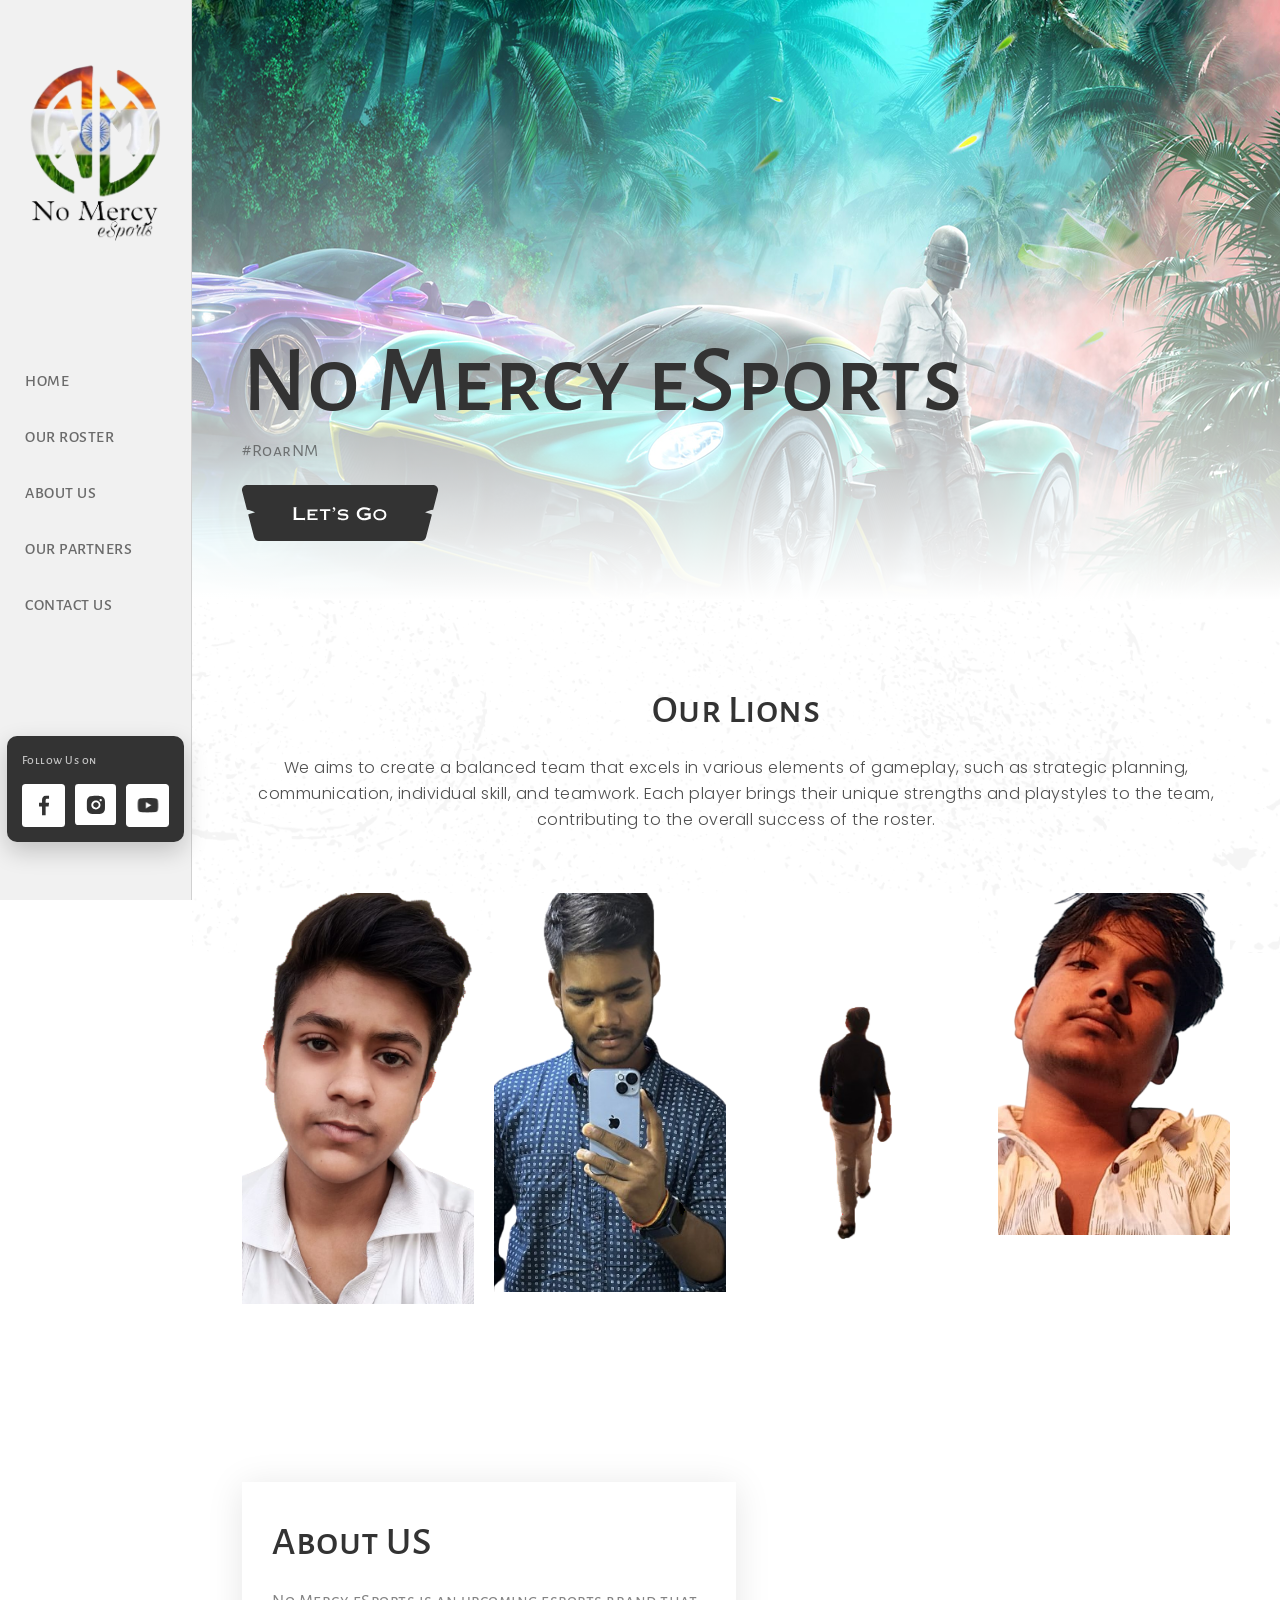
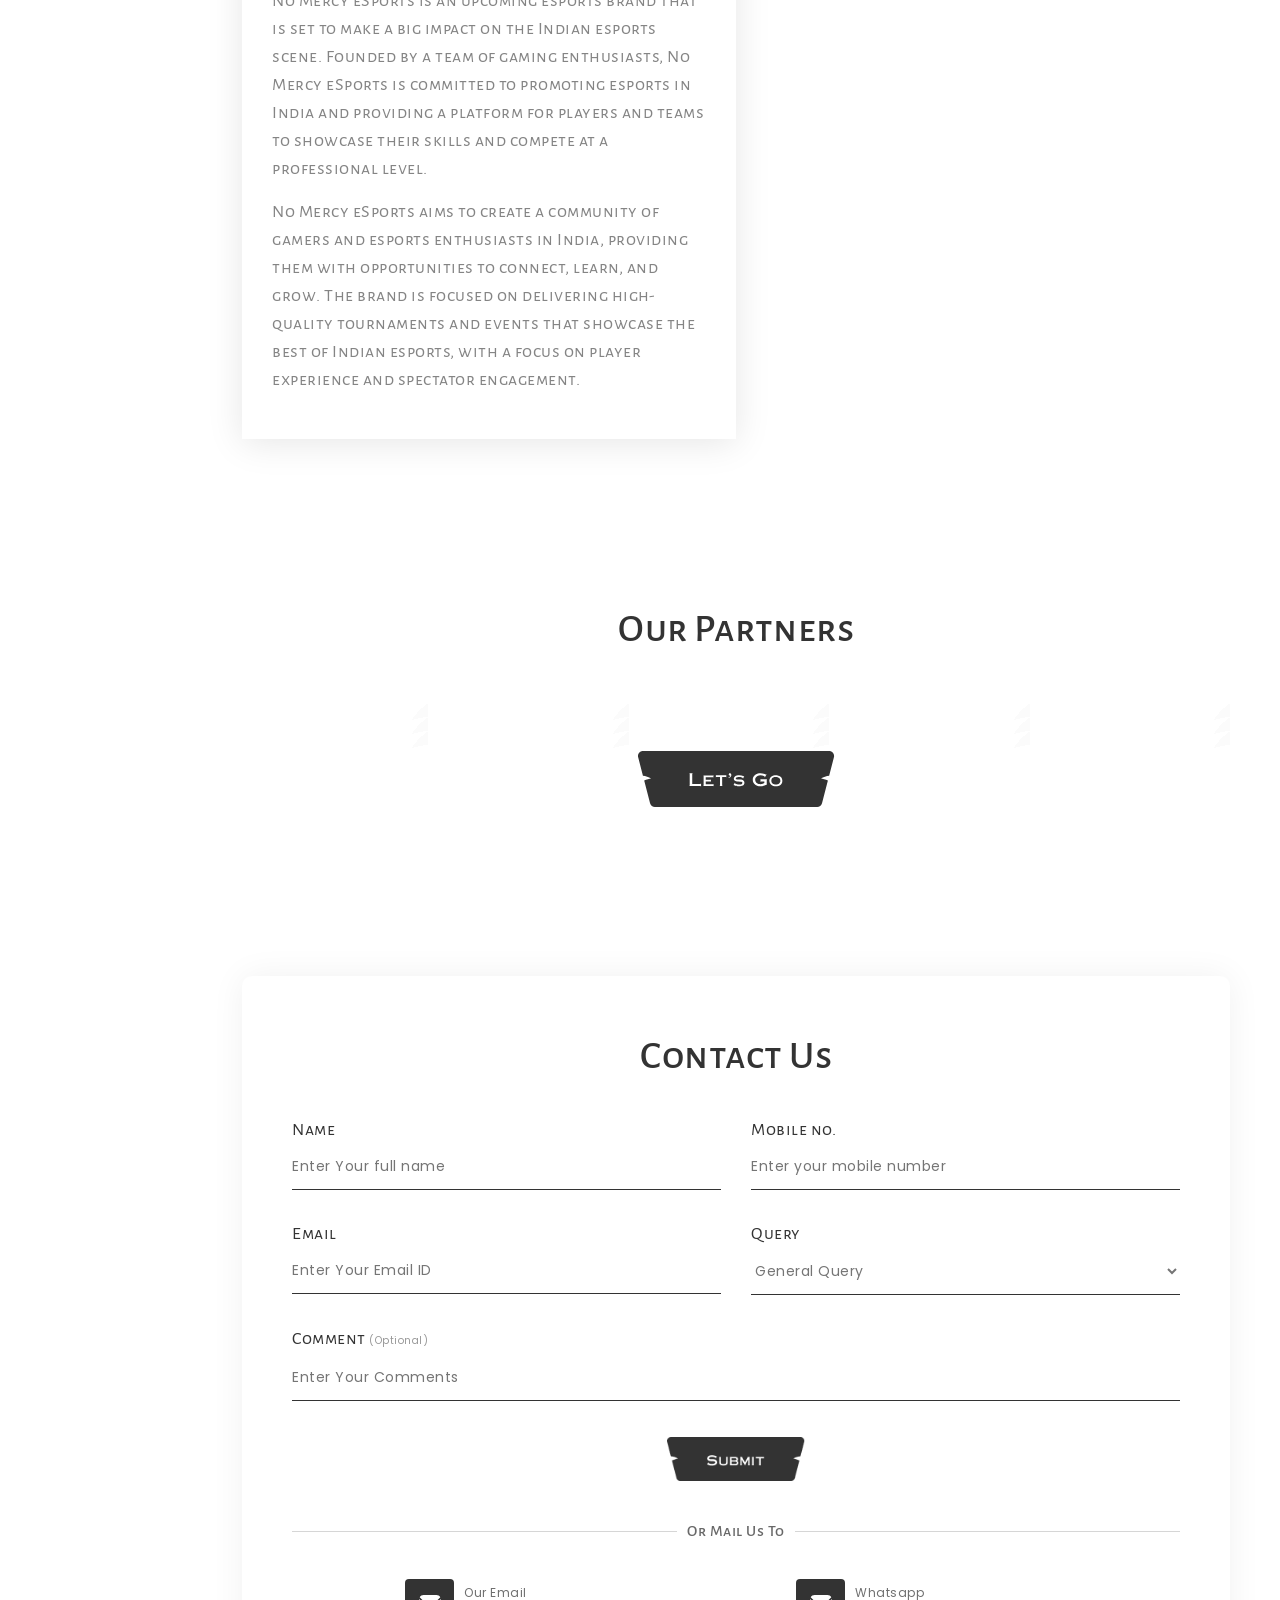
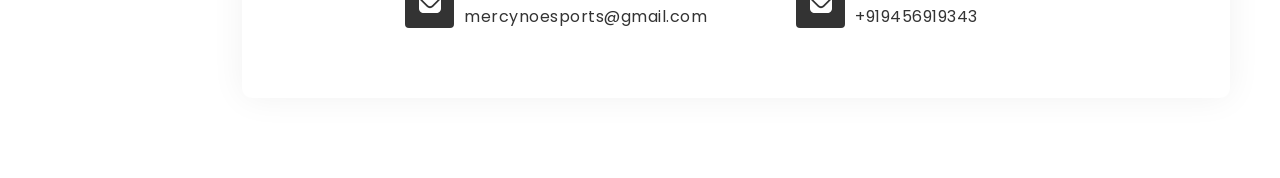
<file: index.html>
<!DOCTYPE html>
<html>

<!-- Mirrored from ../ by HTTrack Website Copier/3.x [XR&CO'2014], Wed, 06 Mar 2024 16:14:50 GMT -->
<head>
	<meta charset="utf-8">
	<title>No Mercy Esports - The Future of Esports in India</title>
	<link rel="icon" href="images/logo.svg" type="image/png">
	<meta name="viewport" content="width=device-width, initial-scale=1">
	<!-- Owl Carousel CSS -->
    <link rel="stylesheet" href="../cdnjs.cloudflare.com/ajax/libs/OwlCarousel2/2.3.4/assets/owl.carousel.min.css">
    <!-- <link rel="stylesheet" href="https://cdnjs.cloudflare.com/ajax/libs/OwlCarousel2/2.3.4/assets/owl.theme.default.min.css"> -->

	<link rel="stylesheet" type="text/css" href="css/index.css">
    <script src="../cdnjs.cloudflare.com/ajax/libs/jquery/3.5.1/jquery.min.js"></script>
    <!-- Owl Carousel JS -->
    <script src="../cdnjs.cloudflare.com/ajax/libs/OwlCarousel2/2.3.4/owl.carousel.min.js"></script>
    <link href="https://fonts.cdnfonts.com/css/copperplate-gothic-light" rel="stylesheet">
</head>
<body>
	<div class="main_container d_flex">

		<div class="sidebar d_flex j_center h_100">
			<a href="index.html" class="logo"><img src="images/Logo.png"></a>
			<div class="clearfix"></div>
			<ul class="menu">
				<li><a href="#home">Home</a></li>
				<li><a href="#roster">Our Roster</a></li>
				<li><a href="#about">About US</a></li>
				<li><a href="#partners">Our&nbsp;Partners</a></li>
				<li><a href="#contact">Contact Us</a></li>
			</ul>
			<div class="clearfix"></div>
			<div class="social">
				<p>Follow Us on</p>
				<ul>
					<li><a href=""><img src="images/facebook.svg"></a></li>
					<li><a href="https://www.instagram.com/nmesportsofficial/?hl=en"><img src="images/insta.svg"></a></li>
					<li><a href="https://www.youtube.com/channel/UCpS0n1Q4zARCc0jCW9qvz0A"><img src="images/youtube.png"></a></li>
				</ul>
			</div>
		</div>

		<div class="text_main" id="home">
			<div class="slider_main">
				<div class="slider_text">
					<h1>No Mercy eSports</h1>
					<p>#RoarNM</p>
					<a href="#" class="link"><img src="images/btn.svg"></a>
				</div>
			</div>

			<!-- <div class="small_slider">
				<div class="owl-carousel" id="blog">
                    <div class="item">
                        <div class="box hover">
                        	<iframe width="512" height="303" src="https://www.youtube.com/watch?v=UfEmYxsLp_8" title="BGMI some scrims frags Highlight" frameborder="0" allow="accelerometer; clipboard-write; encrypted-media; gyroscope; picture-in-picture; web-share" allowfullscreen></iframe>
                        </div>
                    </div>
                    <div class="item">
                        <div class="box hover">
                        	<iframe width="512" height="303" src="https://www.youtube.com/watch?v=Z2Yr-0luvDg" title="Tournament and scrims frags" frameborder="0" allow="accelerometer; clipboard-write; encrypted-media; gyroscope; picture-in-picture; web-share" allowfullscreen></iframe>
                        </div>
                    </div>
                    <div class="item">
                        <div class="box hover">
                        	<iframe width="512" height="303" src="https://www.youtube.com/watch?v=X4416ED1vEM&t=549s" title="T2 SCRIMS" frameborder="0" allow="accelerometer; clipboard-write; encrypted-media; gyroscope; picture-in-picture; web-share" allowfullscreen></iframe>
                        </div>
                    </div>
                    <div class="item">
                        <div class="box hover">
                        	<iframe width="512" height="303" src="https://www.youtube.com/watch?v=MBEMJLCXE9A" title="BGMI wid Old Mates | Hackers Se Ladai😂 | Midnight Stream" frameborder="0" allow="accelerometer; clipboard-write; encrypted-media; gyroscope; picture-in-picture; web-share" allowfullscreen></iframe>
                        </div>
                    </div>
                    <div class="item">
                        <div class="box hover">
                        	<iframe width="512" height="303" src="https://www.youtube.com/watch?v=uRqIHDUHyZw&t=1185s" title="" frameborder="0" allow="accelerometer; clipboard-write; encrypted-media; gyroscope; picture-in-picture; web-share" allowfullscreen></iframe>
                        </div>
                    </div>
                </div>
			</div> -->

			<div class="gladiators text-center" id="roster">
				<h2>Our Lions</h2>
				<p class="ff">We aims to create a balanced team that excels in various elements of gameplay, such as strategic planning, communication, individual skill, and teamwork. Each player brings their unique strengths and playstyles to the team, contributing to the overall success of the roster.</p>
				<ul>
					<li><img src="images/sayan.png"><h6>NMxsaYanOP</h6></li>
					<li><img src="images/dishu.png"><h6>NMxDishuOP</h6></li>
					<li><img src="images/rizzlerOG.png"><h6>NMxRizzlerOG</h6></li>
					<li><img src="images/badsa.png"><h6>NMxBADSA</h6></li>
				</ul>
			</div>

			<div class="about_us" id="about">
				<div class="box">
					<h2>About US</h2>
					<p>No Mercy eSports is an upcoming esports brand that is set to make a big impact on the Indian esports scene. Founded by a team of gaming enthusiasts, No Mercy eSports is committed to promoting esports in India and providing a platform for players and teams to showcase their skills and compete at a professional level.</p>
					<p>No Mercy eSports aims to create a community of gamers and esports enthusiasts in India, providing them with opportunities to connect, learn, and grow. The brand is focused on delivering high-quality tournaments and events that showcase the best of Indian esports, with a focus on player experience and spectator engagement.</p>
				</div>
			</div>
			<div class="partners text-center" id="partners">
				<h2>Our Partners</h2>
				<ul>
					<li><div class="box"></div></li>
					<li><div class="box"></div></li>
					<li><div class="box"></div></li>
					<li><div class="box"></div></li>
					<li><div class="box"></div></li>
					<li><div class="box"></div></li>
					<li><div class="box"></div></li>
					<li><div class="box"></div></li>
					<li><div class="box"></div></li>
					<li><div class="box"></div></li>
					<li><div class="box"></div></li>
					<li><div class="box"></div></li>
					<li><div class="box"></div></li>
					<li><div class="box"></div></li>
					<li><div class="box"></div></li>
				</ul>
				<a href="#contact" class="link"><img src="images/btn.svg"></a>
			</div>

			<div class="form_box" id="contact">
				<div class="box">
					<h2 class="text-center">Contact Us</h2>
					<form>
						<ul>
							<li>
								<p>Name</p>
								<input type="text" placeholder="Enter Your full name" name="">
							</li>
							<li>
								<p>Mobile no.</p>
								<input type="text" placeholder="Enter your mobile number" name="">
							</li>
							<li>
								<p>Email</p>
								<input type="text" placeholder="Enter Your Email ID" name="">
							</li>
							<li>
								<p>Query</p>
								<select>
									<option>General Query</option>
									<option>Event Invitation</option>
									<option>Brand Collabs</option>
								</select>	
							</li>
							<li class="full">
								<p>Comment <span>(Optional)</span></p>
								<input type="text" placeholder="Enter Your Comments" name="">
							</li>
						</ul>
						<center>
							<button class="link"><img src="images/submit.png"></button>
						</center>
					</form>
					<h6><span>Or Mail Us To</span></h6>
					<div class="btn_box">
						<a href="mailto:mercynoesports@gmail.com">
							<img src="images/email.svg">
							<div>
								<span>Our Email</span>
								<p>mercynoesports@gmail.com</p>
							</div>
						</a>
						<a href="https://wa.link/3eez1r">
							<img src="images/email.svg">
							<div>
								<span>Whatsapp</span>
								<p>+919456919343</p>
							</div>
						</a>
					</div>
				</div>
			</div>


		</div>
	</div>
	<script type="text/javascript">
		$(document).ready(function(){
			$('#blog').owlCarousel({
			    loop:true,
			    margin:15,
			    nav:true,
			    dots: false,
			    autoplayTimeout:7000, 
			    autoplay: true,
			    responsive:{
			        0:{
			            items:1
			        },
			        600:{
			            items:2
			        },
			        1000:{
			            items:3
			        }
			    }
			})
		});
	</script>
</body>

<!-- Mirrored from ../ by HTTrack Website Copier/3.x [XR&CO'2014], Wed, 06 Mar 2024 16:14:54 GMT -->
</html>
</file>
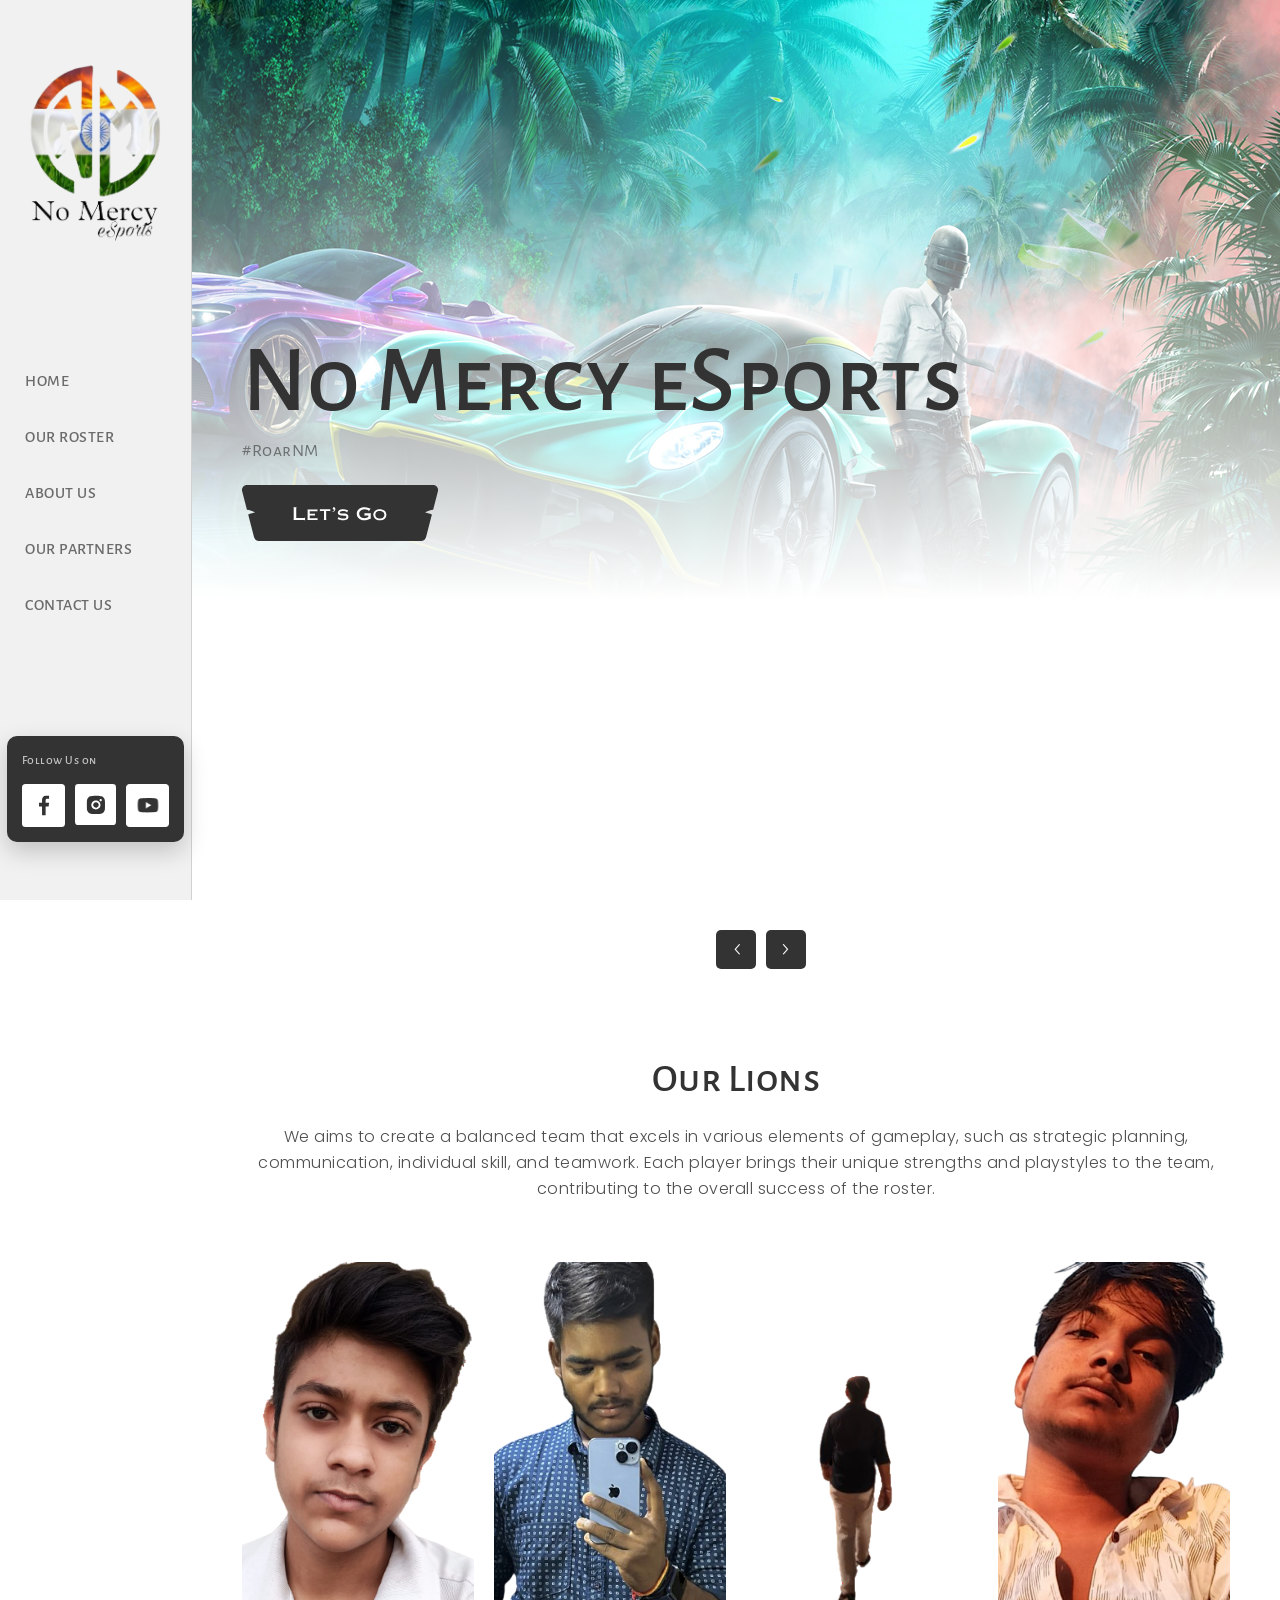
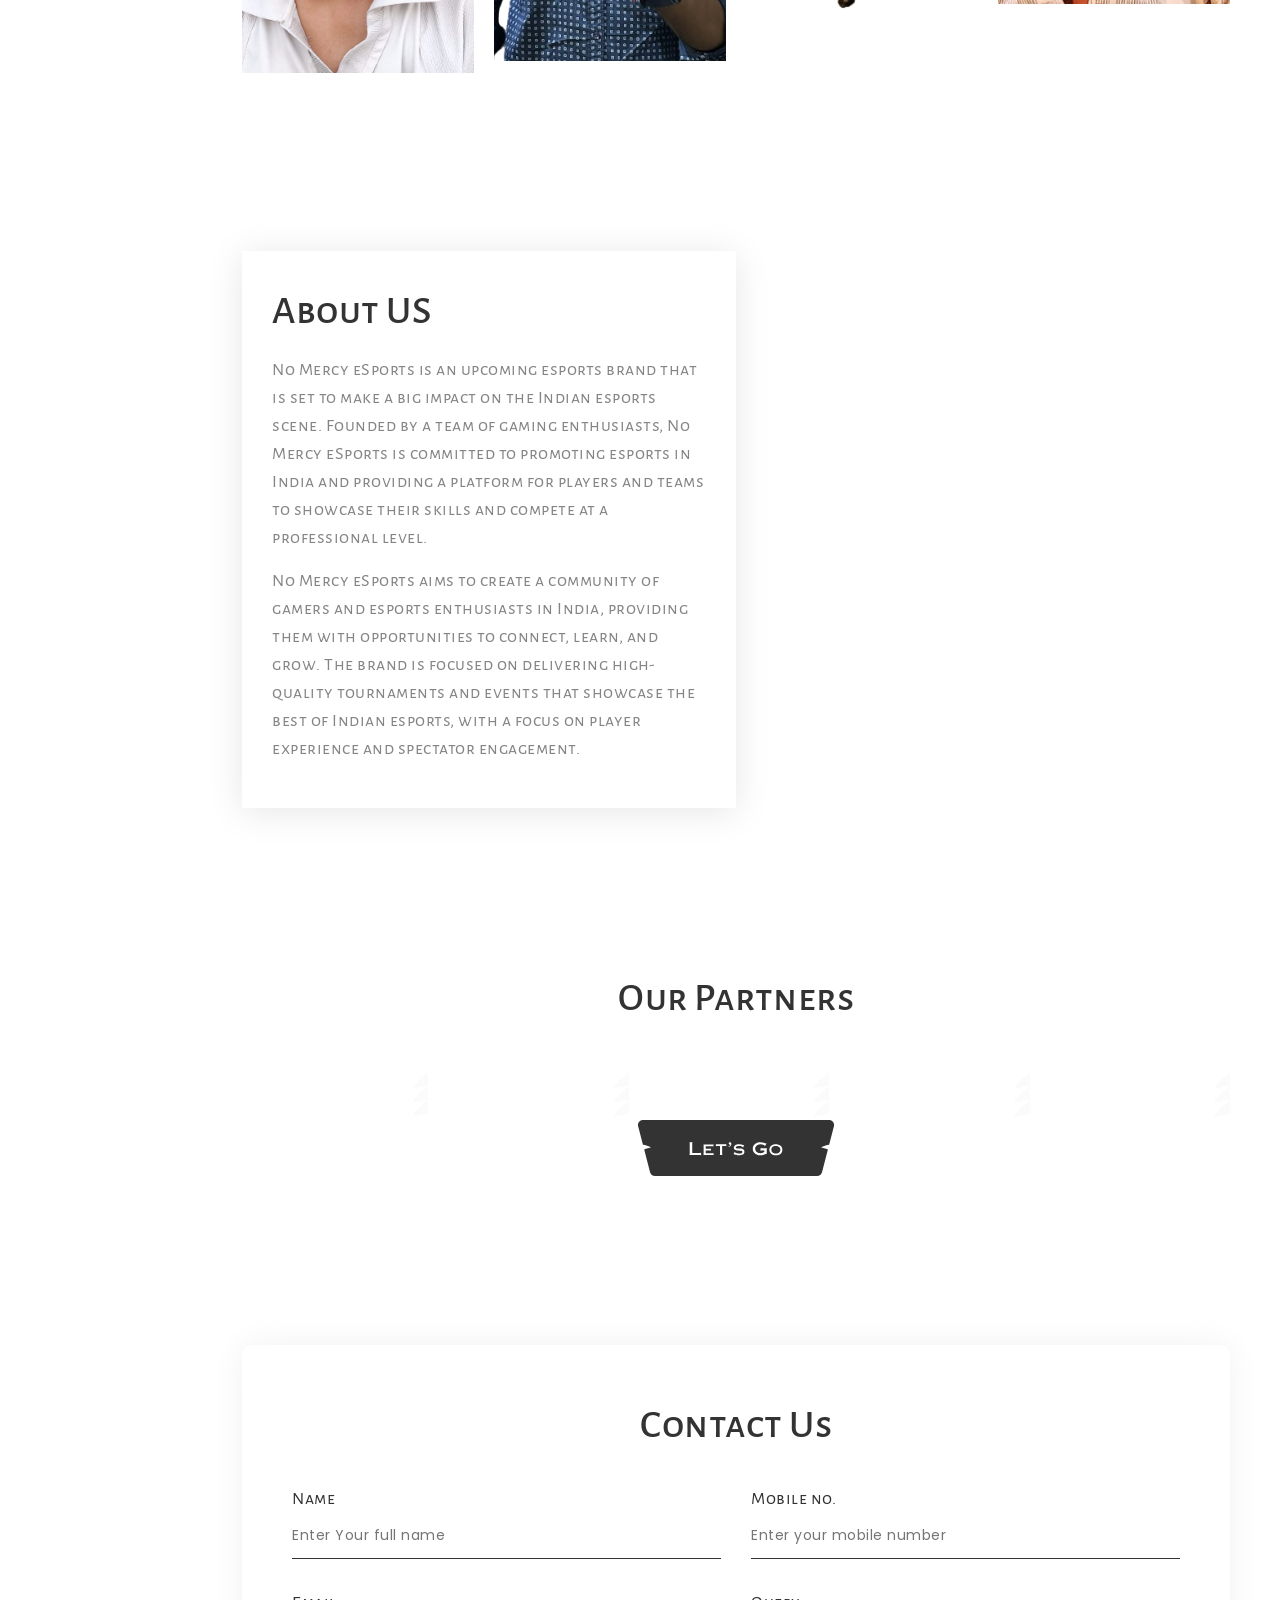
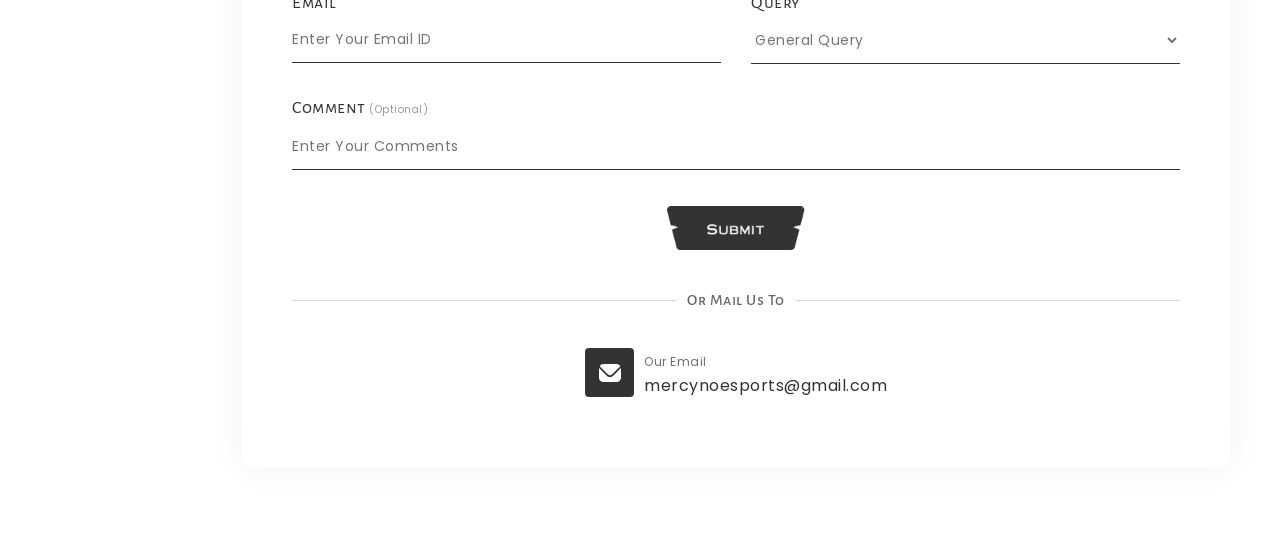
<file: NoMercyEsports/index.html>
<!DOCTYPE html>
<html>

<!-- Mirrored from ../ by HTTrack Website Copier/3.x [XR&CO'2014], Wed, 06 Mar 2024 16:14:50 GMT -->
<head>
	<meta charset="utf-8">
	<title>No Mercy Esports - The Future of Esports in India</title>
	<link rel="icon" href="images/logo.svg" type="image/png">
	<meta name="viewport" content="width=device-width, initial-scale=1">
	<!-- Owl Carousel CSS -->
    <link rel="stylesheet" href="../cdnjs.cloudflare.com/ajax/libs/OwlCarousel2/2.3.4/assets/owl.carousel.min.css">
    <!-- <link rel="stylesheet" href="https://cdnjs.cloudflare.com/ajax/libs/OwlCarousel2/2.3.4/assets/owl.theme.default.min.css"> -->

	<link rel="stylesheet" type="text/css" href="css/index.css">
    <script src="../cdnjs.cloudflare.com/ajax/libs/jquery/3.5.1/jquery.min.js"></script>
    <!-- Owl Carousel JS -->
    <script src="../cdnjs.cloudflare.com/ajax/libs/OwlCarousel2/2.3.4/owl.carousel.min.js"></script>
    <link href="https://fonts.cdnfonts.com/css/copperplate-gothic-light" rel="stylesheet">
</head>
<body>
	<div class="main_container d_flex">

		<div class="sidebar d_flex j_center h_100">
			<a href="index.html" class="logo"><img src="images/Logo.png"></a>
			<div class="clearfix"></div>
			<ul class="menu">
				<li><a href="#home">Home</a></li>
				<li><a href="#roster">Our Roster</a></li>
				<li><a href="#about">About US</a></li>
				<li><a href="#partners">Our&nbsp;Partners</a></li>
				<li><a href="#contact">Contact Us</a></li>
			</ul>
			<div class="clearfix"></div>
			<div class="social">
				<p>Follow Us on</p>
				<ul>
					<li><a href=""><img src="images/facebook.svg"></a></li>
					<li><a href="https://www.instagram.com/nmesportsofficial/?hl=en"><img src="images/insta.svg"></a></li>
					<li><a href="https://www.youtube.com/channel/UCpS0n1Q4zARCc0jCW9qvz0A"><img src="images/youtube.png"></a></li>
				</ul>
			</div>
		</div>

		<div class="text_main" id="home">
			<div class="slider_main">
				<div class="slider_text">
					<h1>No Mercy eSports</h1>
					<p>#RoarNM</p>
					<a href="#" class="link"><img src="images/btn.svg"></a>
				</div>
			</div>

			<div class="small_slider">
				<div class="owl-carousel" id="blog">
                    <div class="item">
                        <div class="box hover">
                        	<iframe width="512" height="303" src="https://www.youtube.com/watch?v=UfEmYxsLp_8" title="BGMI some scrims frags Highlight" frameborder="0" allow="accelerometer; clipboard-write; encrypted-media; gyroscope; picture-in-picture; web-share" allowfullscreen></iframe>
                        </div>
                    </div>
                    <div class="item">
                        <div class="box hover">
                        	<iframe width="512" height="303" src="https://www.youtube.com/watch?v=Z2Yr-0luvDg" title="Tournament and scrims frags" frameborder="0" allow="accelerometer; clipboard-write; encrypted-media; gyroscope; picture-in-picture; web-share" allowfullscreen></iframe>
                        </div>
                    </div>
                    <div class="item">
                        <div class="box hover">
                        	<iframe width="512" height="303" src="https://www.youtube.com/watch?v=X4416ED1vEM&t=549s" title="T2 SCRIMS" frameborder="0" allow="accelerometer; clipboard-write; encrypted-media; gyroscope; picture-in-picture; web-share" allowfullscreen></iframe>
                        </div>
                    </div>
                    <div class="item">
                        <div class="box hover">
                        	<iframe width="512" height="303" src="https://www.youtube.com/watch?v=MBEMJLCXE9A" title="BGMI wid Old Mates | Hackers Se Ladai😂 | Midnight Stream" frameborder="0" allow="accelerometer; clipboard-write; encrypted-media; gyroscope; picture-in-picture; web-share" allowfullscreen></iframe>
                        </div>
                    </div>
                    <div class="item">
                        <div class="box hover">
                        	<iframe width="512" height="303" src="https://www.youtube.com/watch?v=uRqIHDUHyZw&t=1185s" title="" frameborder="0" allow="accelerometer; clipboard-write; encrypted-media; gyroscope; picture-in-picture; web-share" allowfullscreen></iframe>
                        </div>
                    </div>
                </div>
			</div>

			<div class="gladiators text-center" id="roster">
				<h2>Our Lions</h2>
				<p class="ff">We aims to create a balanced team that excels in various elements of gameplay, such as strategic planning, communication, individual skill, and teamwork. Each player brings their unique strengths and playstyles to the team, contributing to the overall success of the roster.</p>
				<ul>
					<li><img src="images/sayan.png"><h6>NMxsaYanOP</h6></li>
					<li><img src="images/dishu.png"><h6>NMxDishuOP</h6></li>
					<li><img src="images/rizzlerOG.png"><h6>NMxRizzlerOG</h6></li>
					<li><img src="images/badsa.png"><h6>NMxBADSA</h6></li>
				</ul>
			</div>

			<div class="about_us" id="about">
				<div class="box">
					<h2>About US</h2>
					<p>No Mercy eSports is an upcoming esports brand that is set to make a big impact on the Indian esports scene. Founded by a team of gaming enthusiasts, No Mercy eSports is committed to promoting esports in India and providing a platform for players and teams to showcase their skills and compete at a professional level.</p>
					<p>No Mercy eSports aims to create a community of gamers and esports enthusiasts in India, providing them with opportunities to connect, learn, and grow. The brand is focused on delivering high-quality tournaments and events that showcase the best of Indian esports, with a focus on player experience and spectator engagement.</p>
				</div>
			</div>
			<div class="partners text-center" id="partners">
				<h2>Our Partners</h2>
				<ul>
					<li><div class="box"></div></li>
					<li><div class="box"></div></li>
					<li><div class="box"></div></li>
					<li><div class="box"></div></li>
					<li><div class="box"></div></li>
					<li><div class="box"></div></li>
					<li><div class="box"></div></li>
					<li><div class="box"></div></li>
					<li><div class="box"></div></li>
					<li><div class="box"></div></li>
					<li><div class="box"></div></li>
					<li><div class="box"></div></li>
					<li><div class="box"></div></li>
					<li><div class="box"></div></li>
					<li><div class="box"></div></li>
				</ul>
				<a href="#contact" class="link"><img src="images/btn.svg"></a>
			</div>

			<div class="form_box" id="contact">
				<div class="box">
					<h2 class="text-center">Contact Us</h2>
					<form>
						<ul>
							<li>
								<p>Name</p>
								<input type="text" placeholder="Enter Your full name" name="">
							</li>
							<li>
								<p>Mobile no.</p>
								<input type="text" placeholder="Enter your mobile number" name="">
							</li>
							<li>
								<p>Email</p>
								<input type="text" placeholder="Enter Your Email ID" name="">
							</li>
							<li>
								<p>Query</p>
								<select>
									<option>General Query</option>
									<option>Event Invitation</option>
									<option>Brand Collabs</option>
								</select>	
							</li>
							<li class="full">
								<p>Comment <span>(Optional)</span></p>
								<input type="text" placeholder="Enter Your Comments" name="">
							</li>
						</ul>
						<center>
							<button class="link"><img src="images/submit.png"></button>
						</center>
					</form>
					<h6><span>Or Mail Us To</span></h6>
					<div class="btn_box">
						<a href="mailto:mercynoesports@gmail.com">
							<img src="images/email.svg">
							<div>
								<span>Our Email</span>
								<p>mercynoesports@gmail.com</p>
							</div>
						</a>
					</div>
				</div>
			</div>


		</div>
	</div>
	<script type="text/javascript">
		$(document).ready(function(){
			$('#blog').owlCarousel({
			    loop:true,
			    margin:15,
			    nav:true,
			    dots: false,
			    autoplayTimeout:7000, 
			    autoplay: true,
			    responsive:{
			        0:{
			            items:1
			        },
			        600:{
			            items:2
			        },
			        1000:{
			            items:3
			        }
			    }
			})
		});
	</script>
</body>

<!-- Mirrored from ../ by HTTrack Website Copier/3.x [XR&CO'2014], Wed, 06 Mar 2024 16:14:54 GMT -->
</html>
</file>
<file: css/index.css>
@import url('https://fonts.googleapis.com/css2?family=Alegreya+Sans+SC:wght@100;300;400;500;700;900&amp;display=swap');
@import url('https://fonts.googleapis.com/css2?family=Poppins:wght@100;200;300;400;500;600;700&amp;display=swap');

* {
	box-sizing: border-box;
}

html {
    scroll-behavior: smooth;
}

body {
    margin: 0;
    color: #333;
    font-size: 16px;
    background: #fff;
    font-weight: 400;
    line-height: 24px;
    letter-spacing: .5px;
    font-family: 'Alegreya Sans SC', sans-serif;
}

h1,
h2,
h3,
h4,
h5,
h6,
p {
    margin: 0 0 15px;
    word-wrap: break-word;
    font-family: 'Alegreya Sans SC', sans-serif;
}

h1,
h2,
h3,
h4,
h5,
h6 {
    -webkit-transition: 0.3s ease-in-out;
    -moz-transition: 0.3s ease-in-out;
    -ms-transition: 0.3s ease-in-out;
    -o-transition: 0.3s ease-in-out;
    transition: 0.3s ease-in-out;
}

h1 {
    font-weight: 500;
    font-size: 94.6667px;
    line-height: 80px;
}

h2 {
   font-style: normal;
   font-weight: 500;
   font-size: 40px;
   line-height: 60px;
}

h3 {
    font-size: 34px;
    line-height: 44px;
}

h4 {
    font-size: 28px;
    line-height: 38px;
}

h5 {
    font-size: 22px;
    line-height: 32px;
}

h6 {
    font-size: 16px;
    line-height: 26px;
}

p {
	opacity: .6;
    font-size: 18px;
    line-height: 28px;
 }

a {
	font-style: normal;
	font-weight: 500;
	font-size: 18px;
	line-height: 27px;
	color: #333;
	opacity: .7;
    cursor: pointer;
    display: inline-block;
    text-decoration: none;
}

a:hover {
	opacity: 1;
	color: #333;
    text-decoration: none;
}

.link {
	opacity: 1;
}
.link:hover {
	opacity: .8;
}

span {
    display: inline-block;
}

img {
    width: 100%;
}

a,
img,
header,
a:hover,
img:hover 
header[style="position: fixed;"],
.sidebar ul.menu li:hover a:after {
    -webkit-transition: 0.3s ease-in-out;
    -moz-transition: 0.3s ease-in-out;
    -ms-transition: 0.3s ease-in-out;
    -o-transition: 0.3s ease-in-out;
    transition: 0.3s ease-in-out;
}

ul,
ol {
    margin: 0 !important;
    padding: 0 !important;
}

ul li,
ol li {
    margin: 0;
    padding: 0;
    float: left;
    list-style: none;
    font-size: 16px;
    line-height: 26px;
}

ul li a,
ol li a {
    margin: 0;
    padding: 0;
    font-size: 16px;
    line-height: 26px;
}

div {
    margin: 0;
    padding: 0;
}

figure {
    overflow: hidden;
    padding: 0;
    margin: 0;
}

figure:hover img {
    transform: scale(1.05);
    -ms-transform: scale(1.05);
    -moz-transform: scale(1.05);
    -webkit-transform: scale(1.05);
    -o-transform: scale(1.05);
}

section {
    z-index: 0;
    padding: 60px 0;
    overflow: hidden;
    position: relative;
}

input,
select,
textarea {
    width: 100%;
    border: none;
    background: #fff;
    padding: 7px 10px;
    font-family: 'Poppins', sans-serif;
    
}

input:focus,
select:focus,
input:active,
select:active,
button:active,
textarea:focus,
textarea:active {
    outline: none;
}

.ff {
    font-family: 'Poppins', sans-serif;
}

.d_flex {
	display: flex;
	flex-wrap: wrap;
}

.clearfix {
	clear: both;
}

.text-center {
	text-align: center;
}

.j_center {
	justify-content: center;
}

.a_center {
	align-items: center;
}

.main_container.d_flex {
    flex-wrap: inherit;
    max-width: 100%;
}

.main_container .sidebar {
	top: 0;
	left: 0;
	z-index: 9;
	flex: 0 0 15%;
	height: 100vh;
	position: fixed;
	width: 15%;
	background: #F1F1F1;
	border-right: 1px solid #4F4F4F33;
}

.main_container .text_main {
	flex: 0 0 85%;
	width: 85%;
	margin-left: 15%;
}

.h_100 {
	height: 100%;
}

.sidebar .logo {
	opacity: 1;
	margin: 50px 0;
	max-width: 240px;
}

.sidebar ul.menu {
    flex: 0 0 100%;
}

.sidebar ul.menu li {
	width: 100%;
	margin-bottom: 10px;
}

.sidebar ul.menu li a {
	width: 100%;
    padding: 10px 25px;
    position: relative;
    text-transform: uppercase;
}

.sidebar ul.menu li:hover a:after {
	top: 0;
	left: 0;
	bottom: 0;
	content: '';
	width: 5px;
	background: #333;
	position: absolute;
}

.sidebar .social {
	width: 93%;
	padding: 15px;
    background: #333;
    margin-top: 40px;
    height: fit-content;
    border-radius: 10px;
    box-shadow: 0px 9px 24px rgba(0, 0, 0, 0.2);
}

.sidebar .social p {
	color: #fff;
	opacity: .7;
	font-size: 12px;
	font-weight: 500;
	line-height: 18px;
}

.sidebar .social ul {
    display: flex;
}

.sidebar .social ul li{}

.sidebar .social ul li a {
    display: flex;
    opacity: 1;
}

/*.sidebar .social ul li a img {
	max-width: 35px;
}*/

.sidebar .social ul li a:hover {
    opacity: .7;
}

.sidebar .social ul li:nth-child(2) a {
    margin: 0 10px;
}

.slider_main {
	background: url(../images/slider.png) no-repeat fixed; 
	background-position: center;
	background-size: cover;
	min-height: 600px;
	padding: 0 50px 50px;
	display: flex;
	align-items: end;
	justify-content: flex-start;
	position: relative;
}

.slider_main:after,
.about_us:after {
	top: 0;
	left: 0;
	right: 0;
	bottom: 0;
	content: '';
	position: absolute;
	background-image: linear-gradient(#fff0, #fff);
}

.slider_main .slider_text {
	position: relative;
	z-index: 1;
}

.slider_main .slider_text p{
    margin-bottom: 20px;
}

.small_slider {
	padding: 0 0 0 50px;
}

.owl-nav {
    display: flex;
    margin-top: 20px;
    justify-content: center;
}

.owl-nav button {
    background: #333 !important;
    color: #fff !important;
    margin: 0 5px;
    min-width: 40px;
    display: inline-block;
    line-height: 35px !important;
    border-radius: 5px;
}

.owl-nav button:hover {
	background: #000 !important;
}

.owl-nav button span {
    font-size: 30px;
    font-weight: 300;
}

.gladiators {
	background: url(../images/Layer_1.png) no-repeat fixed;
	background-size: cover;
	padding: 80px 50px;
}

.gladiators p {
    color: #4F4F4F;
    font-size: 16px;
    line-height: 26px;
    opacity: 1;
    font-weight: 300;
}

.gladiators ul {
    display: flex;
    margin: 50px -10px 0 !important;
    flex-wrap: wrap;
}

.gladiators ul li {
    padding: 10px;
    flex: 0 0 25%;
}

.partners ul li .box {
    background: #333;
    height: -webkit-fill-available;
    border-radius: 10px;
    width: -webkit-fill-available;
}

.about_us {
	background: url(../images/peakpx.png) no-repeat fixed;
	position: relative;
	background-size: cover;
	padding: 80px 50px;
}
.about_us .box {
	background: linear-gradient(143.67deg, #FFFFFF -3.08%, #FFFFFF 100%);
	box-shadow: 0px 4px 34px rgba(0, 0, 0, 0.1);
	backdrop-filter: blur(38px);
	position: relative;
	z-index: 2;
	padding: 30px;
	max-width: 50%;
}

.partners {
    padding: 80px 50px;
}

.partners ul {
    display: flex;
    margin: 25px -7px !important;
    flex-wrap: wrap;
}

.partners ul li {
    padding: 7px;
    flex: 0 0 20%;
    display: flex;
    justify-content: center;
    align-items: center;
    position: relative;
}

.partners ul li:after {
    right: 7px;
    top: 20px;
    content: '';
    position: absolute;
    background: url(../images/aero.png) no-repeat;
    width: 16px;
    height: 16px;
    background-size: 16px;
}

.form_box {
    padding: 80px 50px;
}
.form_box .box {
    padding: 50px;
    background: #FFF;
    border-radius: 10px;
    box-shadow: 0px 0px 34px rgba(0, 0, 0, 0.06);
}

.form_box .box ul {
    display: flex;
    flex-wrap: wrap;
    margin: 0 -15px !important;
}

.form_box .box ul li {
    padding: 15px;
    flex: 0 0 50%;
}

.form_box .box ul li.full {
    flex: 0 0 100%;
}

.form_box .box p {
    color: #333;
    opacity: 1;
    margin: 0;
}

.form_box .box input,.form_box .box select {
    padding: 12px 0;
    color: #757575;
    font-size: 14px;
    letter-spacing: .5px;
    border-bottom: 1px solid #333;
}

.form_box .box p span {
    opacity: .5;
    font-size: 10px;
    font-family: 'Poppins';
}

.form_box .box button {
    background: #fff;
    max-width: 150px;
    margin-top: 20px;
    border: none;
    cursor: pointer;
}

.form_box .box h6 {
    text-align: center;
    position: relative;
    margin-top: 30px;
}

.form_box .box h6 span {
    color: #333333bd;
    font-weight: 500;
    background: #fff;
    padding: 0px 10px;
    position: relative;
    z-index: 1;
}

.form_box .box h6:after {
    left: 0;
    right: 0;
    top: 13px;
    content: '';
    height: 1px;
    opacity: .2;
    background: #333;
    position: absolute;
}

.form_box .box .btn_box {
    display: flex;
    flex-wrap: wrap;
    justify-content: center;
}

.form_box .box .btn_box a {
    margin: 20px 0;
    display: flex;
    opacity: 1;
}

.form_box .box .btn_box a:nth-child(2) {
    margin-left: 10%;
    margin-right: 10%;
}

.form_box .box .btn_box a:hover {
    opacity: .8;
}

.form_box .box .btn_box a div {
    padding-left: 10px;
}

.form_box .box .btn_box a span,
.form_box .box .btn_box a p {
    margin: 0;
    font-family: 'Poppins';
    font-size: 16px;
    font-weight: 400;
    line-height: 16px;
}

.form_box .box .btn_box a span {
    opacity: .7;
    font-size: 12px;
    margin-bottom: 10px;
    line-height: 12px;
}

.gladiators ul li {
    position: relative;
}

.gladiators ul li h6 {
    left: 0;
    right: 0;
    margin: 0;
    bottom: 12px;
    opacity: 0;
    position: absolute;
    padding: 100px 0 20px 0;
    background-image: linear-gradient(#0000, #fff);
    -webkit-transition: 0.3s ease-in-out;
    -moz-transition: 0.3s ease-in-out;
    -ms-transition: 0.3s ease-in-out;
    -o-transition: 0.3s ease-in-out;
    transition: 0.3s ease-in-out;
}
.gladiators ul li:hover h6 {
    opacity: 1;
    -webkit-transition: 0.3s ease-in-out;
    -moz-transition: 0.3s ease-in-out;
    -ms-transition: 0.3s ease-in-out;
    -o-transition: 0.3s ease-in-out;
    transition: 0.3s ease-in-out;
    font-size:24px;
}




@media (max-width: 1200px) {
    .form_box .box .btn_box a:nth-child(2) {
        margin-left: 2%;
        margin-right: 2%;
    }
    .form_box .box .btn_box a p {
        font-size: 12px;
    }
}

@media (max-width: 992px) {
    .main_container .sidebar {}
    .main_container .sidebar {
        flex: 0 0 20%;
        width: 20%;
    }
    .main_container .text_main {
        flex: 0 0 80%;
        width: 80%;
        margin-left: 20%;
    }
}

@media (max-width: 991px) {
    body {
        font-size: 14px;
        line-height: 20px;
    }

    h1 {
        font-size: 50px;
        line-height: 50px;
    }

    h2 {
       font-size: 34px;
       line-height: 44px;
    }

    h3 {
        font-size: 28px;
        line-height: 38px;
    }

    h4 {
        font-size: 22px;
        line-height: 32px;
    }

    h5 {
        font-size: 16px;
        line-height: 26px;
    }

    h6 {
        font-size: 14px;
        line-height: 20px;
    }

    p {
        font-size: 14px;
        line-height: 20px;
     }

    a {
        font-size: 14px;
        line-height: 20px;
    }
    .gladiators ul {
        margin: 30px -5px 0 !important;
    }
    .gladiators ul li {
        padding: 5px;
    }
    .gladiators ul li h6 {
        font-size:16px!important;
    }
    .gladiators ul li .box {
        height: 250px;
    }
    ul li a,
    ol li a {
        font-size: 14px;
        line-height: 20px;
    }
    .sidebar .logo {
        margin: 20px 0;
        max-width: 85px;
    }
    .slider_main {
        min-height: 450px;
    }
    .sidebar ul.menu li {
        margin-bottom: 5px;
    }
    .slider_main a.link {
        max-width: 120px;
    }

    .partners ul li {
        flex: 0 0 33.3333%;
    }

    .partners a.link {
        max-width: 220px;
    }

    .form_box .box button {
        max-width: 120px;
    }

}

@media (max-width: 768px) {
    .gladiators p {
        font-size: 14px;
        line-height: 22px;
    }
    .owl-nav button {
        min-width: 30px;
        line-height: 25px !important;
    }
    .sidebar .social ul li:nth-child(2) a {
        margin: 0;
    }
    .sidebar .social ul {
        margin: 0 -5px !important;
    }
    .sidebar .social ul li {
        flex:  0 0 33.3333%;
        padding: 0 5px;
    }
    .slider_main {
        padding: 0 20px 20px;
    }
    .small_slider {
        padding-left: 20px;
    }
    .gladiators,.partners,.form_box {
        padding: 40px 20px;
    }
    .form_box .box {
        padding: 20px;
    }
}

@media (max-width: 575px) {
    .sidebar .logo {
    margin: 20px 0 0;
    max-width: 45px;
}
.sidebar ul.menu {
    flex: 0 0 100%;
    display: contents;
}
.sidebar ul.menu li {
    transform: rotate(270deg);
    justify-content: center;
    display: flex;
    align-items: center;
    margin: 0 !important;
    max-height: 30px;
}

.sidebar ul.menu li a {
    font-size: 12px;
    line-height: 0;
    padding: 0;
    text-align: center;
}
.sidebar .social {
    display: none;
}
.slider_main {
    min-height: 350px;
}
.gladiators ul {
    overflow: scroll;
    flex-wrap: nowrap;
}
.gladiators ul li {
    flex: 0 0 50%;
}
.gladiators ul li .box {
    height: 200px;
}
.about_us .box {
    padding: 20px;
    max-width: 100%;
}
.about_us {
    padding: 40px 20px;
}
.partners ul li {
    flex: 0 0 50%;
}
.form_box .box ul li {
    padding: 10px;
    flex: 0 0 100%;
}
.form_box .box h6:after {
    top: 10px;
}
.form_box .box .btn_box {
    justify-content: unset;
}
.form_box .box .btn_box a {
    margin: 10px 0;
}
.form_box .box .btn_box a:nth-child(2) {
    margin-left: 0 !important;
    margin-right: 0 !important;
}
}
</file>
<file: NoMercyEsports/css/index.css>
@import url('https://fonts.googleapis.com/css2?family=Alegreya+Sans+SC:wght@100;300;400;500;700;900&amp;display=swap');
@import url('https://fonts.googleapis.com/css2?family=Poppins:wght@100;200;300;400;500;600;700&amp;display=swap');

* {
	box-sizing: border-box;
}

html {
    scroll-behavior: smooth;
}

body {
    margin: 0;
    color: #333;
    font-size: 16px;
    background: #fff;
    font-weight: 400;
    line-height: 24px;
    letter-spacing: .5px;
    font-family: 'Alegreya Sans SC', sans-serif;
}

h1,
h2,
h3,
h4,
h5,
h6,
p {
    margin: 0 0 15px;
    word-wrap: break-word;
    font-family: 'Alegreya Sans SC', sans-serif;
}

h1,
h2,
h3,
h4,
h5,
h6 {
    -webkit-transition: 0.3s ease-in-out;
    -moz-transition: 0.3s ease-in-out;
    -ms-transition: 0.3s ease-in-out;
    -o-transition: 0.3s ease-in-out;
    transition: 0.3s ease-in-out;
}

h1 {
    font-weight: 500;
    font-size: 94.6667px;
    line-height: 80px;
}

h2 {
   font-style: normal;
   font-weight: 500;
   font-size: 40px;
   line-height: 60px;
}

h3 {
    font-size: 34px;
    line-height: 44px;
}

h4 {
    font-size: 28px;
    line-height: 38px;
}

h5 {
    font-size: 22px;
    line-height: 32px;
}

h6 {
    font-size: 16px;
    line-height: 26px;
}

p {
	opacity: .6;
    font-size: 18px;
    line-height: 28px;
 }

a {
	font-style: normal;
	font-weight: 500;
	font-size: 18px;
	line-height: 27px;
	color: #333;
	opacity: .7;
    cursor: pointer;
    display: inline-block;
    text-decoration: none;
}

a:hover {
	opacity: 1;
	color: #333;
    text-decoration: none;
}

.link {
	opacity: 1;
}
.link:hover {
	opacity: .8;
}

span {
    display: inline-block;
}

img {
    width: 100%;
}

a,
img,
header,
a:hover,
img:hover 
header[style="position: fixed;"],
.sidebar ul.menu li:hover a:after {
    -webkit-transition: 0.3s ease-in-out;
    -moz-transition: 0.3s ease-in-out;
    -ms-transition: 0.3s ease-in-out;
    -o-transition: 0.3s ease-in-out;
    transition: 0.3s ease-in-out;
}

ul,
ol {
    margin: 0 !important;
    padding: 0 !important;
}

ul li,
ol li {
    margin: 0;
    padding: 0;
    float: left;
    list-style: none;
    font-size: 16px;
    line-height: 26px;
}

ul li a,
ol li a {
    margin: 0;
    padding: 0;
    font-size: 16px;
    line-height: 26px;
}

div {
    margin: 0;
    padding: 0;
}

figure {
    overflow: hidden;
    padding: 0;
    margin: 0;
}

figure:hover img {
    transform: scale(1.05);
    -ms-transform: scale(1.05);
    -moz-transform: scale(1.05);
    -webkit-transform: scale(1.05);
    -o-transform: scale(1.05);
}

section {
    z-index: 0;
    padding: 60px 0;
    overflow: hidden;
    position: relative;
}

input,
select,
textarea {
    width: 100%;
    border: none;
    background: #fff;
    padding: 7px 10px;
    font-family: 'Poppins', sans-serif;
    
}

input:focus,
select:focus,
input:active,
select:active,
button:active,
textarea:focus,
textarea:active {
    outline: none;
}

.ff {
    font-family: 'Poppins', sans-serif;
}

.d_flex {
	display: flex;
	flex-wrap: wrap;
}

.clearfix {
	clear: both;
}

.text-center {
	text-align: center;
}

.j_center {
	justify-content: center;
}

.a_center {
	align-items: center;
}

.main_container.d_flex {
    flex-wrap: inherit;
    max-width: 100%;
}

.main_container .sidebar {
	top: 0;
	left: 0;
	z-index: 9;
	flex: 0 0 15%;
	height: 100vh;
	position: fixed;
	width: 15%;
	background: #F1F1F1;
	border-right: 1px solid #4F4F4F33;
}

.main_container .text_main {
	flex: 0 0 85%;
	width: 85%;
	margin-left: 15%;
}

.h_100 {
	height: 100%;
}

.sidebar .logo {
	opacity: 1;
	margin: 50px 0;
	max-width: 240px;
}

.sidebar ul.menu {
    flex: 0 0 100%;
}

.sidebar ul.menu li {
	width: 100%;
	margin-bottom: 10px;
}

.sidebar ul.menu li a {
	width: 100%;
    padding: 10px 25px;
    position: relative;
    text-transform: uppercase;
}

.sidebar ul.menu li:hover a:after {
	top: 0;
	left: 0;
	bottom: 0;
	content: '';
	width: 5px;
	background: #333;
	position: absolute;
}

.sidebar .social {
	width: 93%;
	padding: 15px;
    background: #333;
    margin-top: 40px;
    height: fit-content;
    border-radius: 10px;
    box-shadow: 0px 9px 24px rgba(0, 0, 0, 0.2);
}

.sidebar .social p {
	color: #fff;
	opacity: .7;
	font-size: 12px;
	font-weight: 500;
	line-height: 18px;
}

.sidebar .social ul {
    display: flex;
}

.sidebar .social ul li{}

.sidebar .social ul li a {
    display: flex;
    opacity: 1;
}

/*.sidebar .social ul li a img {
	max-width: 35px;
}*/

.sidebar .social ul li a:hover {
    opacity: .7;
}

.sidebar .social ul li:nth-child(2) a {
    margin: 0 10px;
}

.slider_main {
	background: url(../images/slider.png) no-repeat fixed; 
	background-position: center;
	background-size: cover;
	min-height: 600px;
	padding: 0 50px 50px;
	display: flex;
	align-items: end;
	justify-content: flex-start;
	position: relative;
}

.slider_main:after,
.about_us:after {
	top: 0;
	left: 0;
	right: 0;
	bottom: 0;
	content: '';
	position: absolute;
	background-image: linear-gradient(#fff0, #fff);
}

.slider_main .slider_text {
	position: relative;
	z-index: 1;
}

.slider_main .slider_text p{
    margin-bottom: 20px;
}

.small_slider {
	padding: 0 0 0 50px;
}

.owl-nav {
    display: flex;
    margin-top: 20px;
    justify-content: center;
}

.owl-nav button {
    background: #333 !important;
    color: #fff !important;
    margin: 0 5px;
    min-width: 40px;
    display: inline-block;
    line-height: 35px !important;
    border-radius: 5px;
}

.owl-nav button:hover {
	background: #000 !important;
}

.owl-nav button span {
    font-size: 30px;
    font-weight: 300;
}

.gladiators {
	background: url(../images/Layer_1.png) no-repeat fixed;
	background-size: cover;
	padding: 80px 50px;
}

.gladiators p {
    color: #4F4F4F;
    font-size: 16px;
    line-height: 26px;
    opacity: 1;
    font-weight: 300;
}

.gladiators ul {
    display: flex;
    margin: 50px -10px 0 !important;
    flex-wrap: wrap;
}

.gladiators ul li {
    padding: 10px;
    flex: 0 0 25%;
}

.partners ul li .box {
    background: #333;
    height: -webkit-fill-available;
    border-radius: 10px;
    width: -webkit-fill-available;
}

.about_us {
	background: url(../images/peakpx.png) no-repeat fixed;
	position: relative;
	background-size: cover;
	padding: 80px 50px;
}
.about_us .box {
	background: linear-gradient(143.67deg, #FFFFFF -3.08%, #FFFFFF 100%);
	box-shadow: 0px 4px 34px rgba(0, 0, 0, 0.1);
	backdrop-filter: blur(38px);
	position: relative;
	z-index: 2;
	padding: 30px;
	max-width: 50%;
}

.partners {
    padding: 80px 50px;
}

.partners ul {
    display: flex;
    margin: 25px -7px !important;
    flex-wrap: wrap;
}

.partners ul li {
    padding: 7px;
    flex: 0 0 20%;
    display: flex;
    justify-content: center;
    align-items: center;
    position: relative;
}

.partners ul li:after {
    right: 7px;
    top: 20px;
    content: '';
    position: absolute;
    background: url(../images/aero.png) no-repeat;
    width: 16px;
    height: 16px;
    background-size: 16px;
}

.form_box {
    padding: 80px 50px;
}
.form_box .box {
    padding: 50px;
    background: #FFF;
    border-radius: 10px;
    box-shadow: 0px 0px 34px rgba(0, 0, 0, 0.06);
}

.form_box .box ul {
    display: flex;
    flex-wrap: wrap;
    margin: 0 -15px !important;
}

.form_box .box ul li {
    padding: 15px;
    flex: 0 0 50%;
}

.form_box .box ul li.full {
    flex: 0 0 100%;
}

.form_box .box p {
    color: #333;
    opacity: 1;
    margin: 0;
}

.form_box .box input,.form_box .box select {
    padding: 12px 0;
    color: #757575;
    font-size: 14px;
    letter-spacing: .5px;
    border-bottom: 1px solid #333;
}

.form_box .box p span {
    opacity: .5;
    font-size: 10px;
    font-family: 'Poppins';
}

.form_box .box button {
    background: #fff;
    max-width: 150px;
    margin-top: 20px;
    border: none;
    cursor: pointer;
}

.form_box .box h6 {
    text-align: center;
    position: relative;
    margin-top: 30px;
}

.form_box .box h6 span {
    color: #333333bd;
    font-weight: 500;
    background: #fff;
    padding: 0px 10px;
    position: relative;
    z-index: 1;
}

.form_box .box h6:after {
    left: 0;
    right: 0;
    top: 13px;
    content: '';
    height: 1px;
    opacity: .2;
    background: #333;
    position: absolute;
}

.form_box .box .btn_box {
    display: flex;
    flex-wrap: wrap;
    justify-content: center;
}

.form_box .box .btn_box a {
    margin: 20px 0;
    display: flex;
    opacity: 1;
}

.form_box .box .btn_box a:nth-child(2) {
    margin-left: 10%;
    margin-right: 10%;
}

.form_box .box .btn_box a:hover {
    opacity: .8;
}

.form_box .box .btn_box a div {
    padding-left: 10px;
}

.form_box .box .btn_box a span,
.form_box .box .btn_box a p {
    margin: 0;
    font-family: 'Poppins';
    font-size: 16px;
    font-weight: 400;
    line-height: 16px;
}

.form_box .box .btn_box a span {
    opacity: .7;
    font-size: 12px;
    margin-bottom: 10px;
    line-height: 12px;
}

.gladiators ul li {
    position: relative;
}

.gladiators ul li h6 {
    left: 0;
    right: 0;
    margin: 0;
    bottom: 12px;
    opacity: 0;
    position: absolute;
    padding: 100px 0 20px 0;
    background-image: linear-gradient(#0000, #fff);
    -webkit-transition: 0.3s ease-in-out;
    -moz-transition: 0.3s ease-in-out;
    -ms-transition: 0.3s ease-in-out;
    -o-transition: 0.3s ease-in-out;
    transition: 0.3s ease-in-out;
}
.gladiators ul li:hover h6 {
    opacity: 1;
    -webkit-transition: 0.3s ease-in-out;
    -moz-transition: 0.3s ease-in-out;
    -ms-transition: 0.3s ease-in-out;
    -o-transition: 0.3s ease-in-out;
    transition: 0.3s ease-in-out;
    font-size:24px;
}




@media (max-width: 1200px) {
    .form_box .box .btn_box a:nth-child(2) {
        margin-left: 2%;
        margin-right: 2%;
    }
    .form_box .box .btn_box a p {
        font-size: 12px;
    }
}

@media (max-width: 992px) {
    .main_container .sidebar {}
    .main_container .sidebar {
        flex: 0 0 20%;
        width: 20%;
    }
    .main_container .text_main {
        flex: 0 0 80%;
        width: 80%;
        margin-left: 20%;
    }
}

@media (max-width: 991px) {
    body {
        font-size: 14px;
        line-height: 20px;
    }

    h1 {
        font-size: 50px;
        line-height: 50px;
    }

    h2 {
       font-size: 34px;
       line-height: 44px;
    }

    h3 {
        font-size: 28px;
        line-height: 38px;
    }

    h4 {
        font-size: 22px;
        line-height: 32px;
    }

    h5 {
        font-size: 16px;
        line-height: 26px;
    }

    h6 {
        font-size: 14px;
        line-height: 20px;
    }

    p {
        font-size: 14px;
        line-height: 20px;
     }

    a {
        font-size: 14px;
        line-height: 20px;
    }
    .gladiators ul {
        margin: 30px -5px 0 !important;
    }
    .gladiators ul li {
        padding: 5px;
    }
    .gladiators ul li h6 {
        font-size:16px!important;
    }
    .gladiators ul li .box {
        height: 250px;
    }
    ul li a,
    ol li a {
        font-size: 14px;
        line-height: 20px;
    }
    .sidebar .logo {
        margin: 20px 0;
        max-width: 85px;
    }
    .slider_main {
        min-height: 450px;
    }
    .sidebar ul.menu li {
        margin-bottom: 5px;
    }
    .slider_main a.link {
        max-width: 120px;
    }

    .partners ul li {
        flex: 0 0 33.3333%;
    }

    .partners a.link {
        max-width: 220px;
    }

    .form_box .box button {
        max-width: 120px;
    }

}

@media (max-width: 768px) {
    .gladiators p {
        font-size: 14px;
        line-height: 22px;
    }
    .owl-nav button {
        min-width: 30px;
        line-height: 25px !important;
    }
    .sidebar .social ul li:nth-child(2) a {
        margin: 0;
    }
    .sidebar .social ul {
        margin: 0 -5px !important;
    }
    .sidebar .social ul li {
        flex:  0 0 33.3333%;
        padding: 0 5px;
    }
    .slider_main {
        padding: 0 20px 20px;
    }
    .small_slider {
        padding-left: 20px;
    }
    .gladiators,.partners,.form_box {
        padding: 40px 20px;
    }
    .form_box .box {
        padding: 20px;
    }
}

@media (max-width: 575px) {
    .sidebar .logo {
    margin: 20px 0 0;
    max-width: 45px;
}
.sidebar ul.menu {
    flex: 0 0 100%;
    display: contents;
}
.sidebar ul.menu li {
    transform: rotate(270deg);
    justify-content: center;
    display: flex;
    align-items: center;
    margin: 0 !important;
    max-height: 30px;
}

.sidebar ul.menu li a {
    font-size: 12px;
    line-height: 0;
    padding: 0;
    text-align: center;
}
.sidebar .social {
    display: none;
}
.slider_main {
    min-height: 350px;
}
.gladiators ul {
    overflow: scroll;
    flex-wrap: nowrap;
}
.gladiators ul li {
    flex: 0 0 50%;
}
.gladiators ul li .box {
    height: 200px;
}
.about_us .box {
    padding: 20px;
    max-width: 100%;
}
.about_us {
    padding: 40px 20px;
}
.partners ul li {
    flex: 0 0 50%;
}
.form_box .box ul li {
    padding: 10px;
    flex: 0 0 100%;
}
.form_box .box h6:after {
    top: 10px;
}
.form_box .box .btn_box {
    justify-content: unset;
}
.form_box .box .btn_box a {
    margin: 10px 0;
}
.form_box .box .btn_box a:nth-child(2) {
    margin-left: 0 !important;
    margin-right: 0 !important;
}
}
</file>
